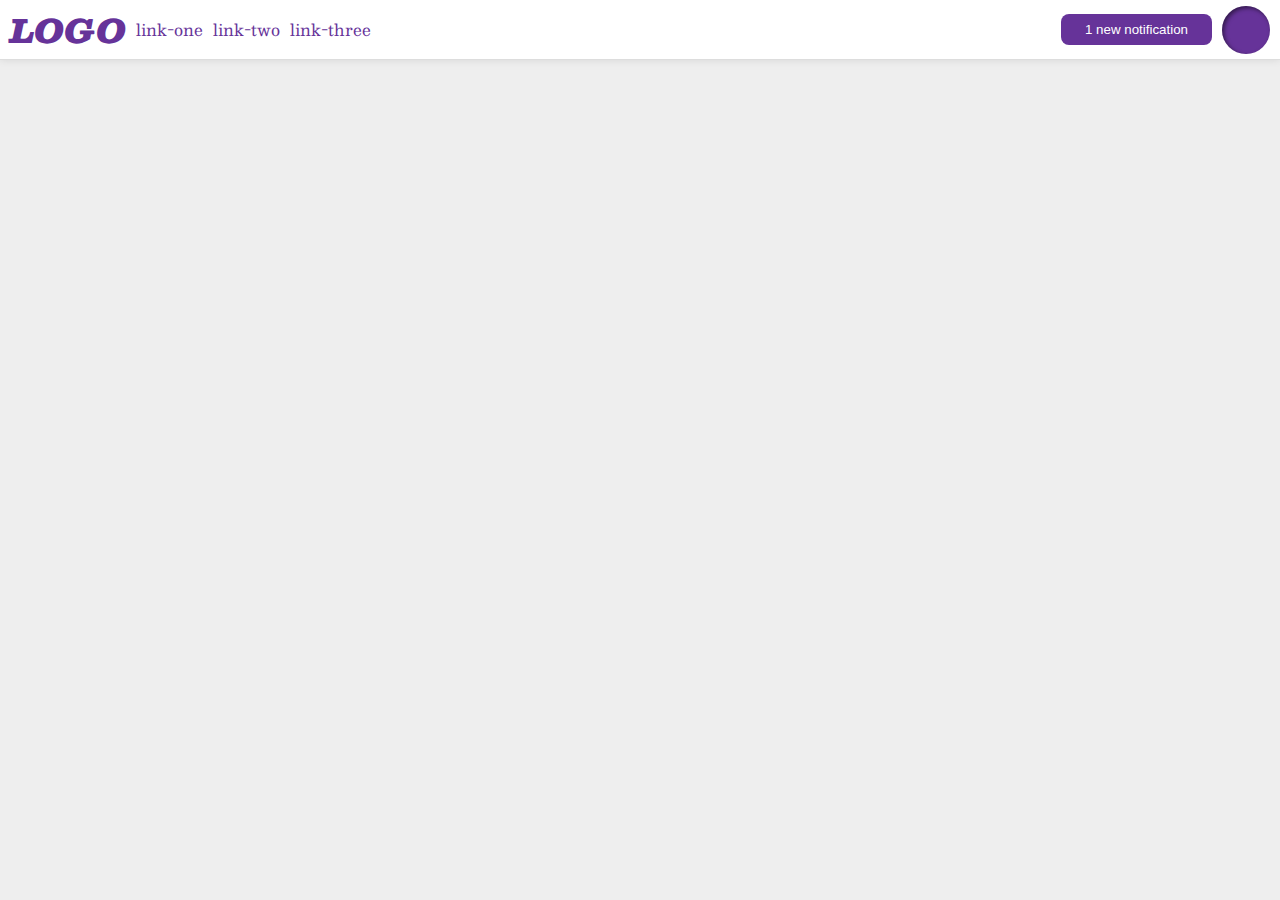
<file: flex/03-flex-header-2/index.html>
<!DOCTYPE html>
<html lang="en">
  <head>
    <meta charset="UTF-8">
    <meta http-equiv="X-UA-Compatible" content="IE=edge">
    <meta name="viewport" content="width=device-width, initial-scale=1.0">
    <title>Flex Header 2</title>
    <link rel="stylesheet" href="style.css">
  </head>
  <body>
    <div class="header">
      <div class="logo">
        LOGO
      </div>
      <ul class="links">
        <li><a href="google.com">link-one</a></li>
        <li><a href="google.com">link-two</a></li>
        <li><a href="google.com">link-three</a></li>
      </ul>
      <div class="derecha">
        <button class="notifications">
          1 new notification
        </button>
        <div class="profile-image"></div>
      </div>
    </div>
  </body>
</html>
</file>
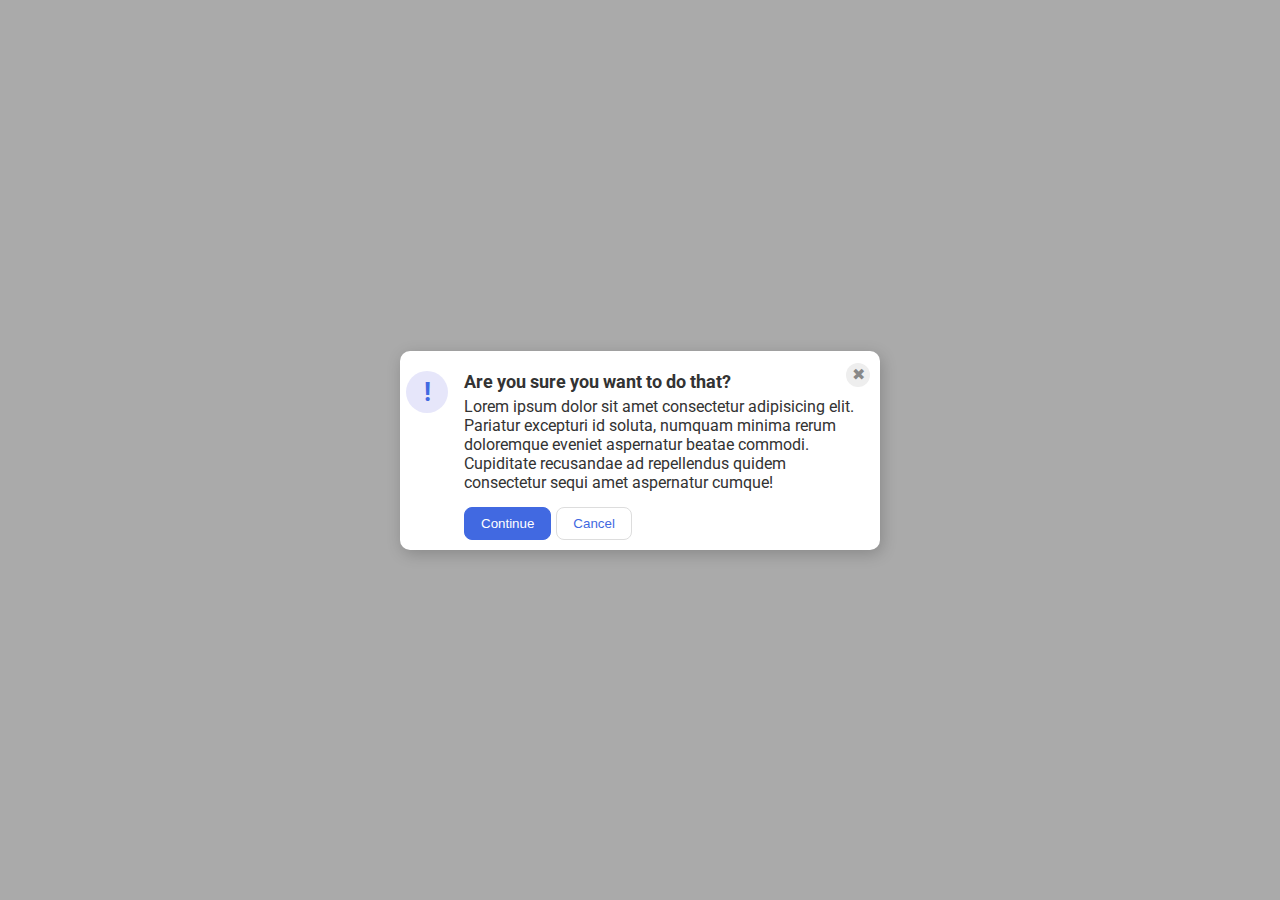
<file: flex/05-flex-modal/index.html>
<!DOCTYPE html>
<html lang="en">
  <head>
    <meta charset="UTF-8">
    <meta http-equiv="X-UA-Compatible" content="IE=edge">
    <meta name="viewport" content="width=device-width, initial-scale=1.0">
    <link rel="stylesheet" href="style.css">
    <title>Modal</title>
  </head>
  <body>
    <div class="modal">
      <div class="icono-exclamacion">
        <div class="icon">!</div>
      </div>
      <div class="cuerpo">
        <div class="header">Are you sure you want to do that?</div>
        <div class="close-button">✖</div>
        <div class="text">Lorem ipsum dolor sit amet consectetur adipisicing elit. Pariatur excepturi id soluta, numquam minima rerum doloremque eveniet aspernatur beatae commodi. Cupiditate recusandae ad repellendus quidem consectetur sequi amet aspernatur cumque!</div>
        <button class="continue">Continue</button>
        <button class="cancel">Cancel</button>
      </div>
    </div>
  </body>
</html>
</file>
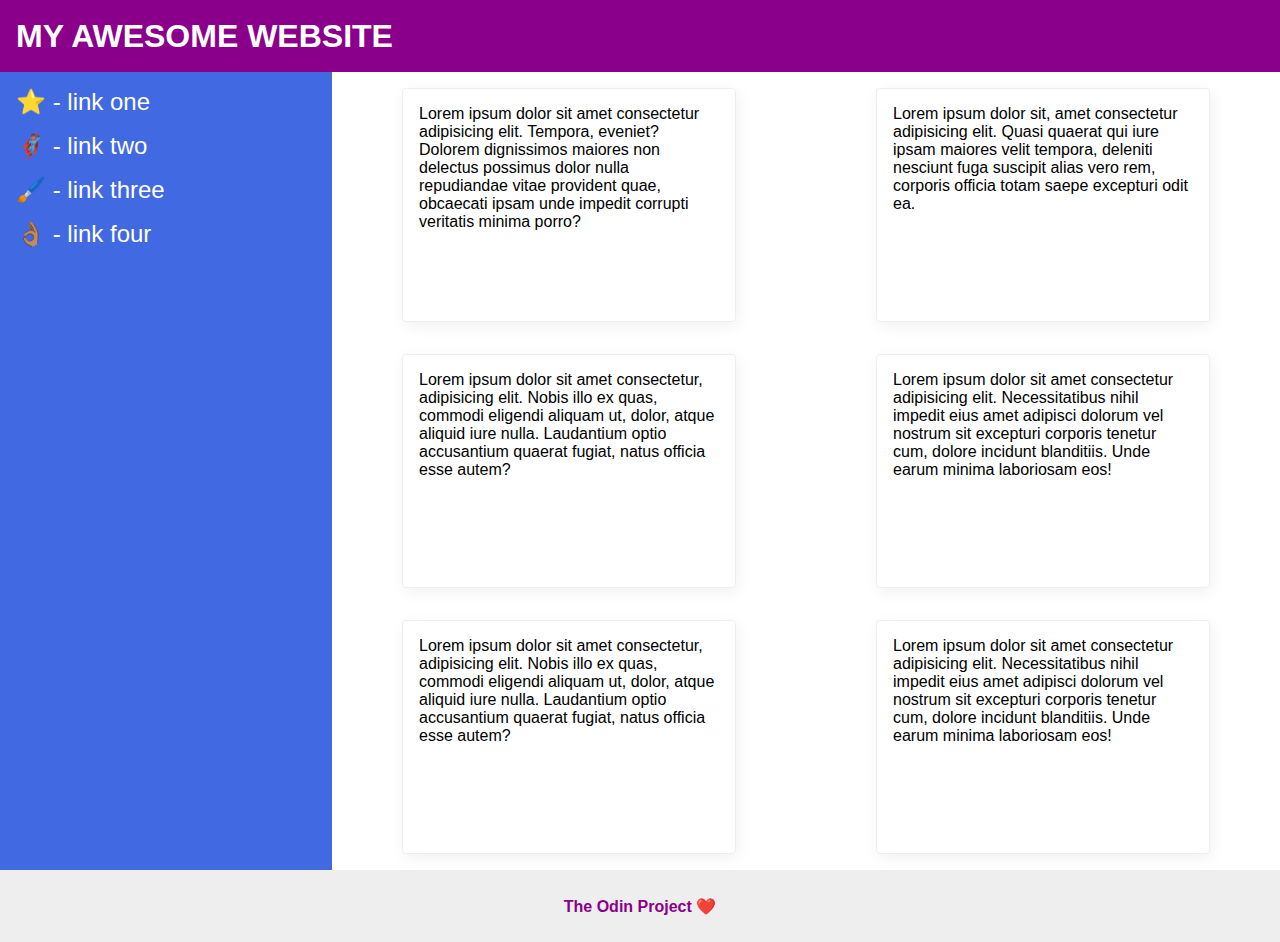
<file: flex/07-flex-layout-2/index.html>
<!DOCTYPE html>
<html lang="en">
  <head>
    <meta charset="UTF-8">
    <meta http-equiv="X-UA-Compatible" content="IE=edge">
    <meta name="viewport" content="width=device-width, initial-scale=1.0">
    <title>The Holy Grail</title>
    <link rel="stylesheet" href="style.css">
  </head>
  <body>
    <div class="header">
      MY AWESOME WEBSITE
    </div>
    
    <div class="cuerpo">
      <div class="sidebar">
        <ul>
          <li><a href="#">⭐ - link one</a></li>
          <li><a href="#">🦸🏽‍♂️ - link two</a></li>
          <li><a href="#">🖌️ - link three</a></li>
          <li><a href="#">👌🏽 - link four</a></li>
        </ul>
      </div>

      <div class="cartas">
        <div class="card">Lorem ipsum dolor sit amet consectetur adipisicing elit. Tempora, eveniet? Dolorem dignissimos maiores non delectus possimus dolor nulla repudiandae vitae provident quae, obcaecati ipsam unde impedit corrupti veritatis minima porro?</div>
        <div class="card">Lorem ipsum dolor sit, amet consectetur adipisicing elit. Quasi quaerat qui iure ipsam maiores velit tempora, deleniti nesciunt fuga suscipit alias vero rem, corporis officia totam saepe excepturi odit ea.</div>
        <div class="card">Lorem ipsum dolor sit amet consectetur, adipisicing elit. Nobis illo ex quas, commodi eligendi aliquam ut, dolor, atque aliquid iure nulla. Laudantium optio accusantium quaerat fugiat, natus officia esse autem?</div>
        <div class="card">Lorem ipsum dolor sit amet consectetur adipisicing elit. Necessitatibus nihil impedit eius amet adipisci dolorum vel nostrum sit excepturi corporis tenetur cum, dolore incidunt blanditiis. Unde earum minima laboriosam eos!</div>
        <div class="card">Lorem ipsum dolor sit amet consectetur, adipisicing elit. Nobis illo ex quas, commodi eligendi aliquam ut, dolor, atque aliquid iure nulla. Laudantium optio accusantium quaerat fugiat, natus officia esse autem?</div>
        <div class="card">Lorem ipsum dolor sit amet consectetur adipisicing elit. Necessitatibus nihil impedit eius amet adipisci dolorum vel nostrum sit excepturi corporis tenetur cum, dolore incidunt blanditiis. Unde earum minima laboriosam eos!</div>
      </div>
    </div>

  <div class="footer">
      The Odin Project ❤️
    </div>
  </body>
</html>
</file>
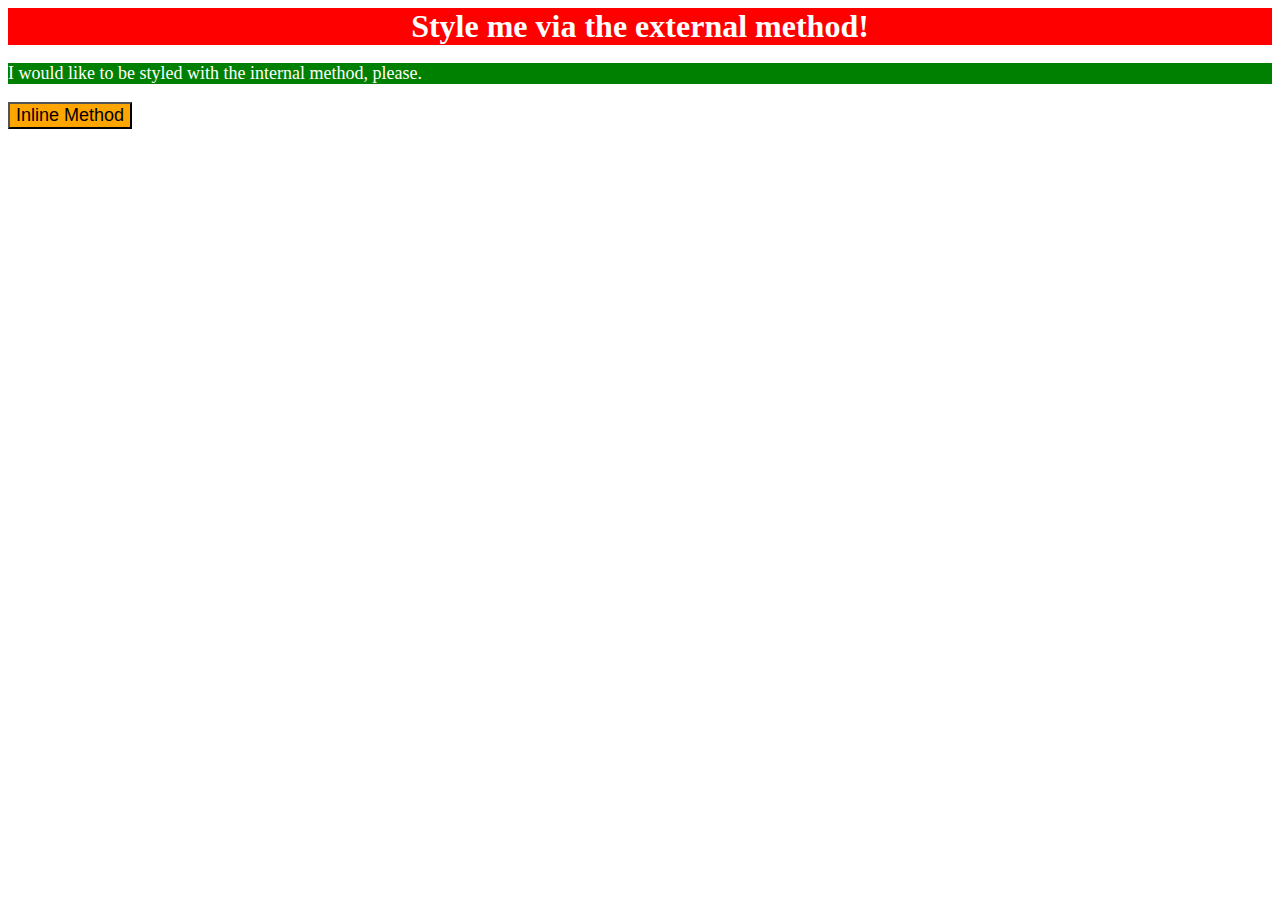
<file: foundations/01-css-methods/index.html>
<!DOCTYPE html>
<html lang="en">
  <head>
    <meta charset="UTF-8">
    <meta http-equiv="X-UA-Compatible" content="IE=edge">
    <meta name="viewport" content="width=device-width, initial-scale=1.0">
    <link rel="stylesheet" href="css/styles.css">
    <title>Methods for Adding CSS</title>
    <style>
      p {
        background-color: green;
        color: white;
        font-size: 18px;
      }
    </style>
  </head>
  <body>
    <div>Style me via the external method!</div>
    <p>I would like to be styled with the internal method, please.</p>
    <button style="font-size: 18px;; background-color: orange;">Inline Method</button>
  </body>
</html>
</file>
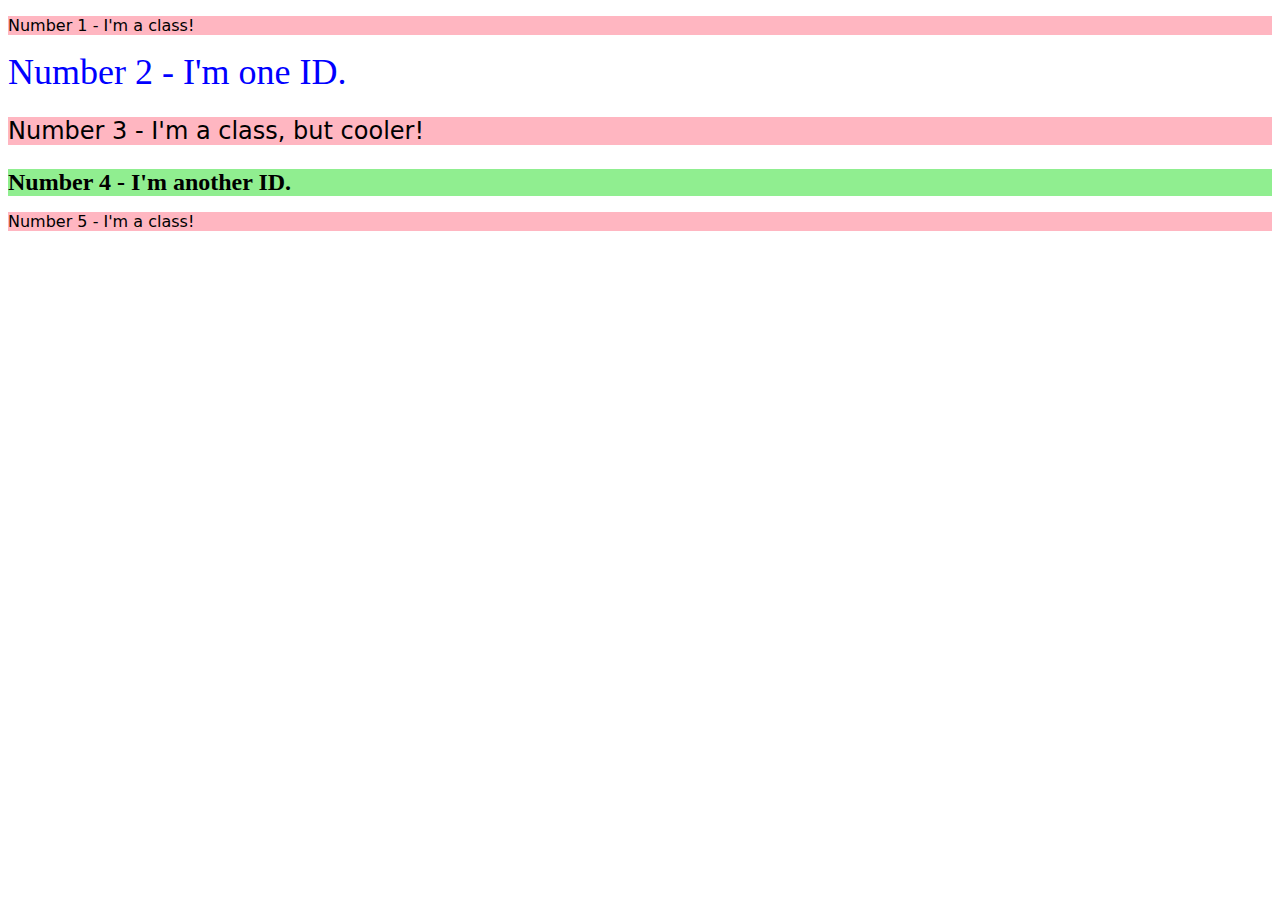
<file: foundations/02-class-id-selectors/index.html>
<!DOCTYPE html>
<html lang="en">
  <head>
    <meta charset="UTF-8">
    <meta http-equiv="X-UA-Compatible" content="IE=edge">
    <meta name="viewport" content="width=device-width, initial-scale=1.0">
    <title>Class and ID Selectors</title>
    <link rel="stylesheet" href="style.css">
  </head>
  <body>
    <p class="losprimeros">Number 1 - I'm a class!</p>
    <div id="elsegu">Number 2 - I'm one ID.</div>
    <p class="losprimeros eltercero">Number 3 - I'm a class, but cooler!</p>
    <div id="elcuarto">Number 4 - I'm another ID.</div>
    <p class="losprimeros">Number 5 - I'm a class!</p>
  </body>
</html>
</file>
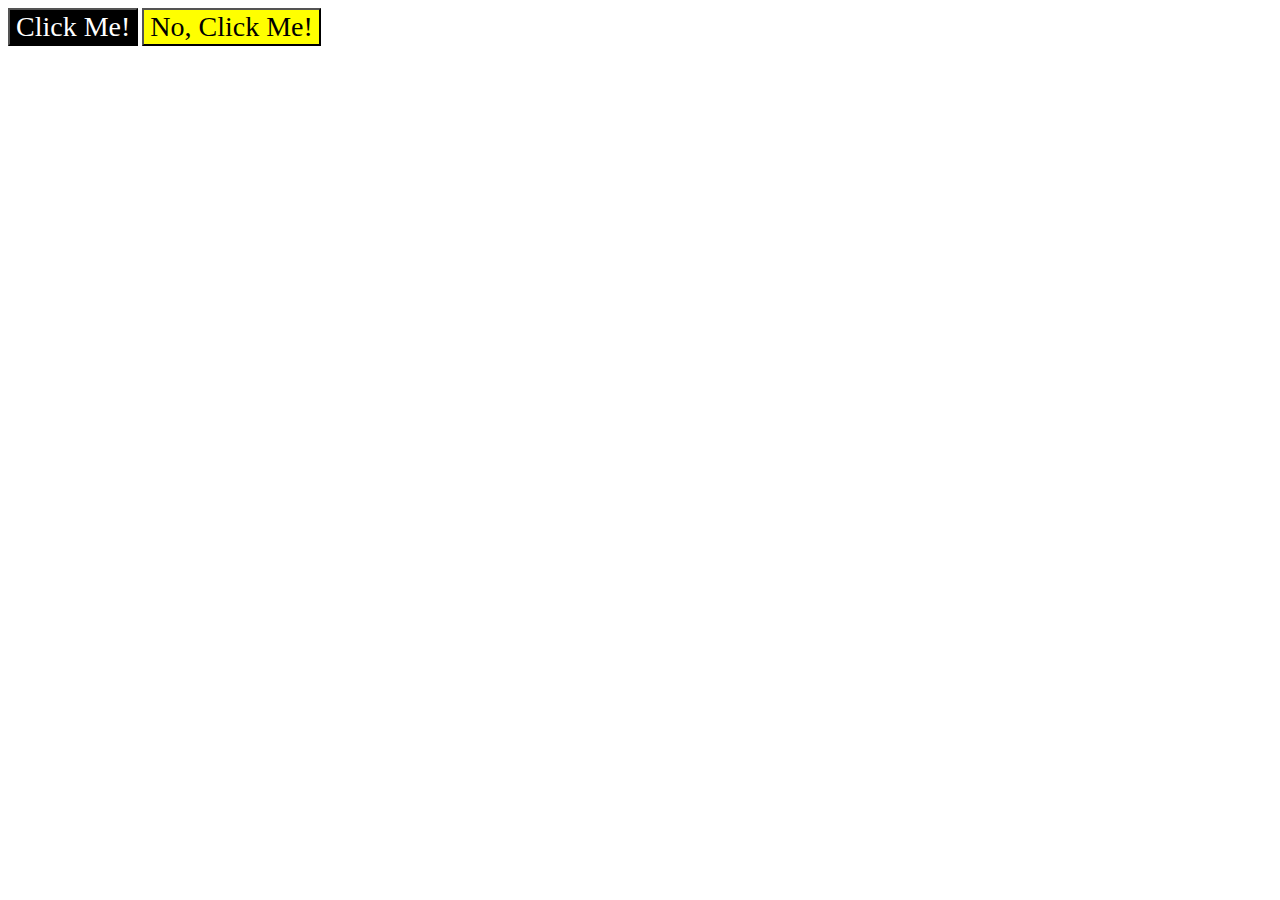
<file: foundations/03-grouping-selectors/index.html>
<!DOCTYPE html>
<html lang="en">
  <head>
    <meta charset="UTF-8">
    <meta http-equiv="X-UA-Compatible" content="IE=edge">
    <meta name="viewport" content="width=device-width, initial-scale=1.0">
    <title>Grouping Selectors</title>
    <link rel="stylesheet" href="style.css">
  </head>
  <body>
    <button class="boton primero">Click Me!</button>
    <button class="boton segundo">No, Click Me!</button>
  </body>
</html>
</file>
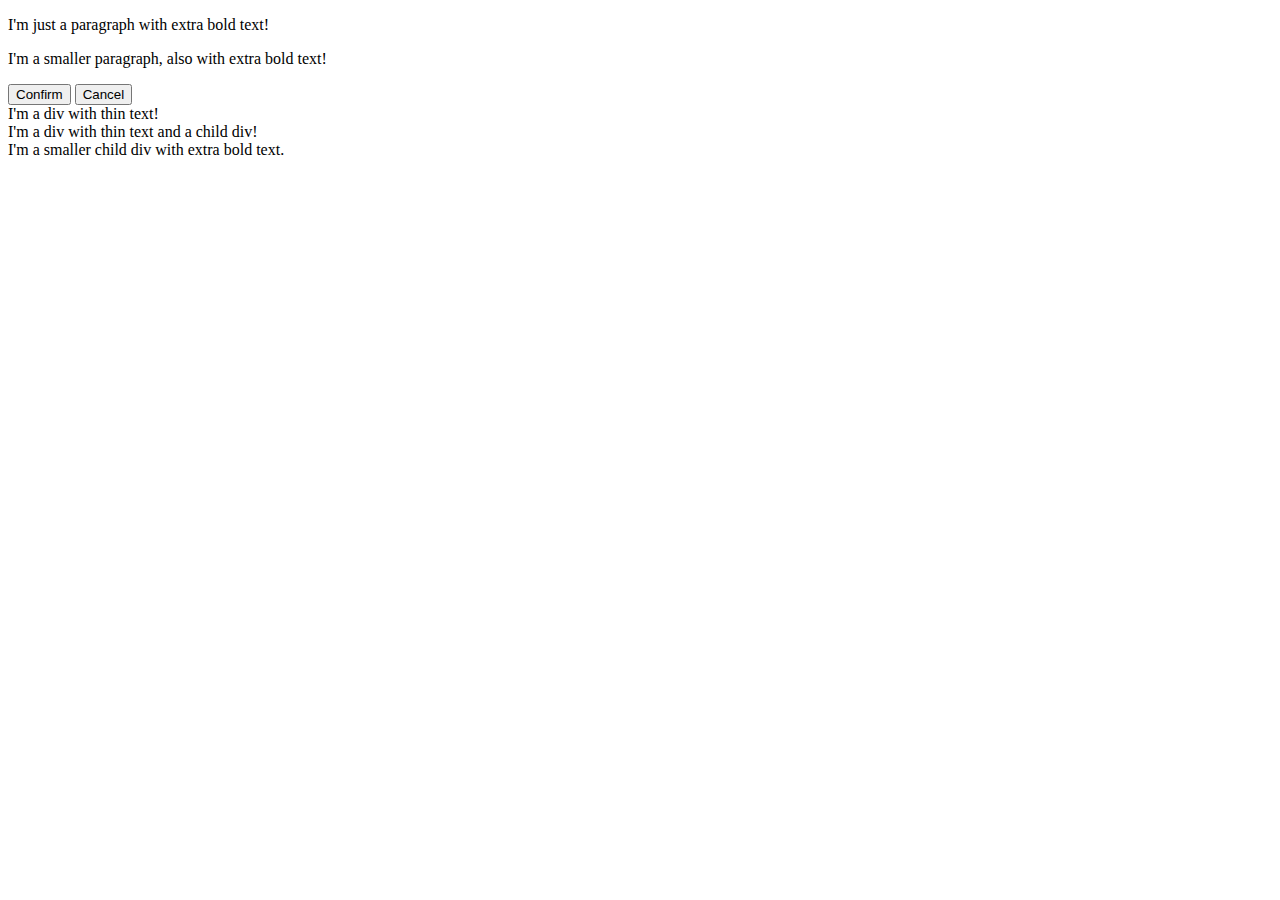
<file: foundations/06-cascade-fix/index.html>
<!DOCTYPE html>
<html lang="en">
  <head>
    <meta charset="UTF-8">
    <meta http-equiv="X-UA-Compatible" content="IE=edge">
    <meta name="viewport" content="width=device-width, initial-scale=1.0">
    <title>Fix the Cascade</title>
    <link rel="stylesheet" href="style.css">
  </head>
  <body>
    <p class="para">I'm just a paragraph with extra bold text!</p>
    <p class="para small-para">I'm a smaller paragraph, also with extra bold text!</p>

    <button id="confirm-button" class="button confirm">Confirm</button>
    <button id="cancel-button" class="button cancel">Cancel</button>

    <div class="text">I'm a div with thin text!</div>
    <div class="text">I'm a div with thin text and a child div!
      <div class="text child">I'm a smaller child div with extra bold text.</div>
    </div>
  </body>
</html>
</file>
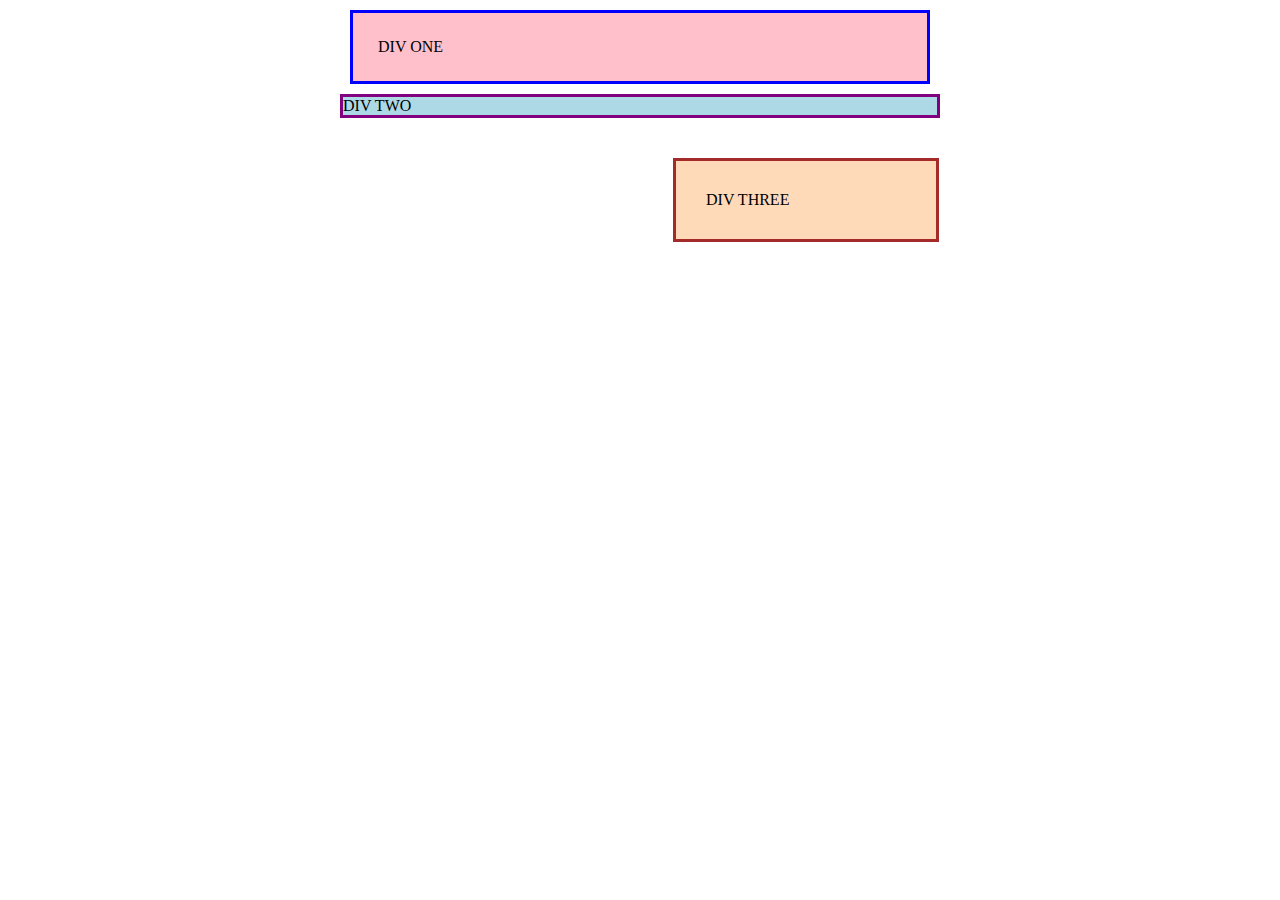
<file: margin-and-padding/01-margin-and-padding-1/index.html>
<!DOCTYPE html>
<html lang="en">
  <head>
    <meta charset="UTF-8">
    <meta http-equiv="X-UA-Compatible" content="IE=edge">
    <meta name="viewport" content="width=device-width, initial-scale=1.0">
    <title>Margin and Padding exercise</title>
    <link rel="stylesheet" href="style.css">
  </head>
  <body>
    <div class="one">
      DIV ONE
    </div>
    <div class="two">
      DIV TWO
    </div>
    <div class="three">
      DIV THREE
    </div>
  </body>
</html>
</file>
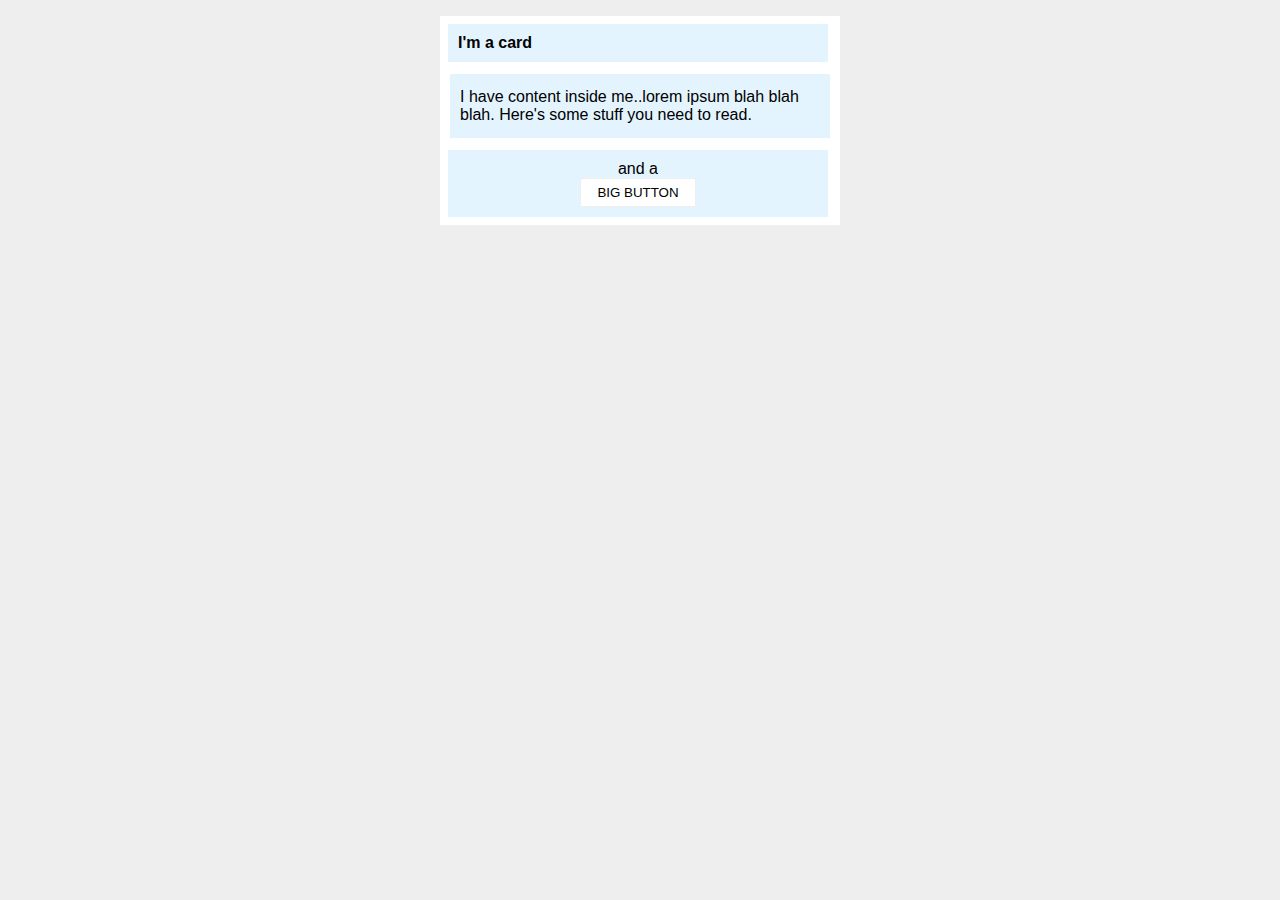
<file: margin-and-padding/02-margin-and-padding-2/index.html>
<!DOCTYPE html>
<html lang="en">
  <head>
    <meta charset="UTF-8">
    <meta http-equiv="X-UA-Compatible" content="IE=edge">
    <meta name="viewport" content="width=device-width, initial-scale=1.0">
    <title>Margin and Padding exercise 2</title>
    <link rel="stylesheet" href="style.css">
  </head>
  <body>
    <div class="card">
      <h1 class="title">I'm a card</h1>
      <div class="content">I have content inside me..lorem ipsum blah blah blah. Here's some stuff you need to read.</div>
      <div class="button-container">and a <button>BIG BUTTON</button></div>
    </div>
  </body>
</html>
</file>
<file: flex/03-flex-header-2/style.css>
/* this is some magical font-importing.  
you'll learn about it later. */
@import url('https://fonts.googleapis.com/css2?family=Besley:ital,wght@0,400;1,900&display=swap');

body {
  margin: 0;
  background: #eee;
  font-family: Besley, serif;
}

.header {
  background: white;
  border-bottom: 1px solid #ddd;
  box-shadow: 0 0 8px rgba(0,0,0,.1);
  display: flex;
  align-items: center;
}

.profile-image {
  background: rebeccapurple;
  box-shadow: inset 2px 2px 4px rgba(0,0,0,.5);
  border-radius: 50%;
  width: 48px;
  height: 48px;
}

.logo {
  color: rebeccapurple;
  font-size: 32px;
  font-weight: 900;
  font-style: italic;
  margin-left: 10px;
  margin-right: -30px;
}

button {
  border: none;
  border-radius: 8px;
  background: rebeccapurple;
  color: white;
  padding: 8px 24px;
}

a {
  /* this removes the line under our links */
  text-decoration: none;
  color: rebeccapurple;
}

ul {
  list-style-type: none;
  display: flex;
  gap: 10px;
}

.derecha {
  display: flex;
  align-items: center;
  margin-left: auto;
  gap: 10px;
  margin-right: 10px;
}
</file>
<file: flex/05-flex-modal/style.css>
@import url('https://fonts.googleapis.com/css2?family=Roboto:wght@400;700&display=swap');

html, body {
  height: 100%;
}

body {
  font-family: Roboto, sans-serif;
  margin: 0;
  background: #aaa;
  color: #333;
  /* I'll give you this one for free lol */
  display: flex;
  align-items: center;
  justify-content: center;
}

.cuerpo {
  display: flex;
  flex-wrap: wrap;
  gap: 5px;
  margin: 10px 10px 0;
}

.header {
  font-weight: bold;
  margin-top: 10px;
  font-size: 18px;
}

.icono-exclamacion{
  margin: 20px 6px 0px;
}

.modal {
  background: white;
  width: 480px;
  border-radius: 10px;
  box-shadow: 2px 4px 16px rgba(0,0,0,.2);
  display: flex;
}

.icon {
  color: royalblue;
  font-size: 26px;
  font-weight: 700;
  background: lavender;
  width: 42px;
  height: 42px;
  border-radius: 50%;
  display: flex;
  align-items: center;
  justify-content: center;
}

.close-button {
  background: #eee;
  border-radius: 50%;
  color: #888;
  font-weight: 400;
  font-size: 16px;
  height: 24px;
  width: 24px;
  display: flex;
  align-items: center;
  justify-content: center;
  margin-left: auto;
  margin-top: 2px;
}

button {
  padding: 8px 16px;
  border-radius: 8px;
  margin: 10px 0;
}

button.continue {
  background: royalblue;
  border: 1px solid royalblue;
  color: white;
}

button.cancel {
  background: white;
  border: 1px solid #ddd;
  color: royalblue;
}
</file>
<file: flex/07-flex-layout-2/style.css>
body {
  font-family: -apple-system, BlinkMacSystemFont, 'Segoe UI', Roboto, Oxygen, Ubuntu, Cantarell, 'Open Sans', 'Helvetica Neue', sans-serif;
  margin: 0;
  min-height: 100vh;
  display: flex;
  flex-direction: column;
}

.header {
  height: 72px;
  background: darkmagenta;
  color: white;
  display: flex;
  align-items: center;
  padding-left: 16px;
  font-size: 32px;
  font-weight: 900;
}

.footer {
  height: 72px;
  background: #eee;
  color: darkmagenta;
}

.sidebar {
  width: 300px;
  background: royalblue;
  flex-shrink: 0;
  display: flex;
  padding: 16px;
}

.card {
  border: 1px solid #eee;
  box-shadow: 2px 4px 16px rgba(0,0,0,.06);
  border-radius: 4px;
  display: flex;
  padding: 16px;
  margin: 16px;
  width: 300px;
  height: 200px;
}

.cartas {
  display: flex;
  flex-wrap: wrap;
  justify-content: space-around;
}

.cuerpo {
  flex: 1;
  display: flex;
}

.footer {
  display: flex;
  align-items: center;
  justify-content: center;
  font-weight: 700;
  background-color: #eeeeee;
}

ul {
  list-style-type: none;
  margin: 0;
  padding: 0;
}

a {
  text-decoration: none;
  color: white;
  font-size: 24px;
}

li {
  margin-bottom: 16px;
}
</file>
<file: foundations/01-css-methods/css/styles.css>
div {
    background-color: red;
    color: white;
    font-size: 32px;
    text-align: center;
    font-weight: bold;
}
</file>
<file: foundations/02-class-id-selectors/style.css>
.losprimeros{
    background-color: lightpink;
    font-family: "Verdana", "DejaVu Sans", sans-serif;
}

#elsegu {
    color: blue;
    font-size: 36px;
}

.losprimeros.eltercero {
    font-size: 24px;
}

#elcuarto {
    background-color: lightgreen;
    font-size: 24px;
    font-weight: bold;
}
</file>
<file: foundations/03-grouping-selectors/style.css>
.boton{
    font-size: 28px;
    font-family: 'Times New Roman', Times, serif;
}

.boton.primero{
    background-color: black;
    color: white;
}

.boton.segundo{
    background-color: yellow;
}
</file>
<file: foundations/06-cascade-fix/style.css>
<<<<<<< HEAD
.para {
  font-size: 22px;
=======
body{
  font-family:Arial, Helvetica, sans-serif
}

.para,
.small-para {
  color: hsl(0, 0%, 0%);
  font-weight: 800;
>>>>>>> 913a07782365d1597ffb5bf29dde4c64909ebfcf
}

.small-para {
  font-size: 14px;
  font-weight: 800;
}

.para,
.small-para {
  color: hsl(0, 100%, 50%);
}

.text.child {
  color: red;
  font-size: 14px;
}

div.text {
  color: green;
  font-size: 22px;
}

.confirm {
  background: green;
  color: white;
  font-weight: bold;
} 

button {
  background-color: rgb(255, 255, 255);
  color: rgb(0, 0, 0);
  font-size: 20px;
}

<<<<<<< HEAD


=======
.child {
  color: rgb(0, 0, 0);
  font-weight: 800;
  font-size: 14px;
}

div.text {
  color: rgb(0, 0, 0);
  font-size: 22px;
  font-weight: 100;
}
>>>>>>> 913a07782365d1597ffb5bf29dde4c64909ebfcf
</file>
<file: margin-and-padding/01-margin-and-padding-1/style.css>
body {
  max-width: 600px;
  margin: 0 auto;
}

.one {
  background: pink;
  border: 3px solid blue;
  /* CHANGE ME */
  padding: 25px;
  margin: 10px;
}

.two {
  background: lightblue;
  border: 3px solid purple;
  /* CHANGE ME */
  margin-bottom: 40px;
}

.three {
  background: peachpuff;
  border: 3px solid brown;
  width: 200px;
  /* CHANGE ME */
  padding: 30px;
  margin-left: 333px;
}
</file>
<file: margin-and-padding/02-margin-and-padding-2/style.css>
body {
  background: #eee;
  font-family: sans-serif;
}

.card {
  width: 400px;
  background: #fff;
  margin: 16px auto;
}

.title {
  display: inline-block;
  background: #e3f4ff;
  margin: 8px 8px 2px;
  padding: 10px;
  font-size: 16px;
  width: 90%;
}

.content {
  background: #e3f4ff;
  margin: 10px;
  padding: 14px 10px;
}

.button-container {
  display: inline-block;
  background: #e3f4ff;
  text-align: center;
  width: 90%;
  margin: 2px 8px 8px;
  padding: 10px;
}

button {
  display: block;
  background: white;
  border: 1px solid #eee;
  margin: 0 auto;
  padding: 6px 16px;
}
</file>
